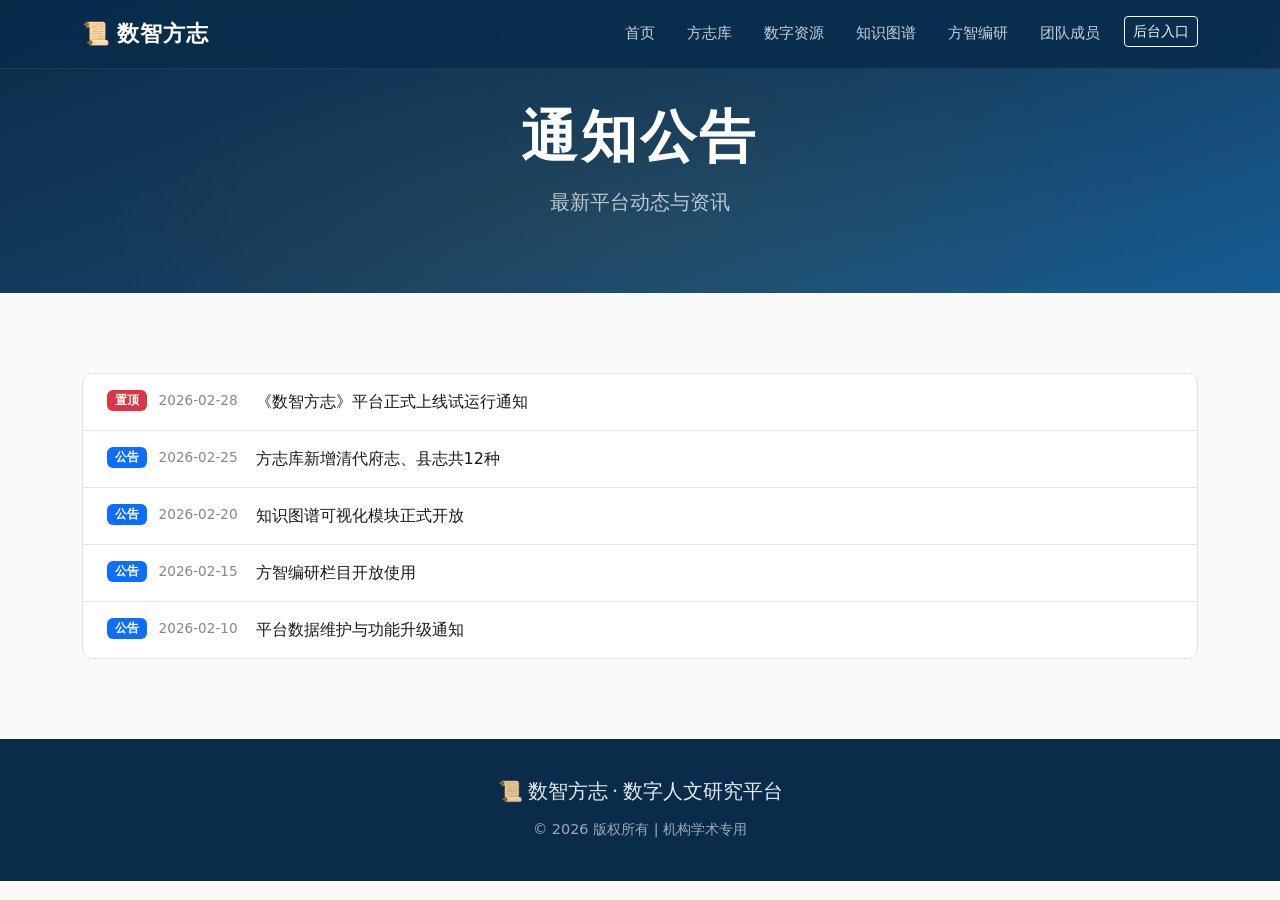
<file: notice.html>
<!DOCTYPE html>
<html lang="zh-CN">
<head>
    <meta charset="UTF-8">
    <meta name="viewport" content="width=device-width, initial-scale=1.0">
    <title>通知公告 - 数智方志</title>
    <link href="https://cdn.jsdelivr.net/npm/bootstrap@5.3.0/dist/css/bootstrap.min.css" rel="stylesheet">
    <link href="brand.css" rel="stylesheet">
    <script src="https://cdn.jsdelivr.net/npm/bootstrap@5.3.0/dist/js/bootstrap.bundle.min.js"></script>
    <style>
        html { scroll-behavior: smooth; }
        .section { padding: 80px 0; }
        .page-title { font-family: var(--font-serif); font-size: 2rem; font-weight: 700; margin-bottom: 40px; color: var(--brand-primary); text-align: center; position: relative; }
        .page-title::after { content:''; position:absolute; bottom:-8px; left:50%; transform:translateX(-50%); width:60px; height:3px; background:linear-gradient(90deg,var(--accent-gold),var(--accent-red)); border-radius:2px; }
        .notice-item {
            padding: 16px 24px; border-bottom: 1px solid var(--border-light);
            transition: all 0.2s ease; cursor: pointer;
            display: flex; align-items: flex-start; gap: 12px;
        }
        .notice-item:hover { background: var(--warm-ivory); }
        .notice-item:last-child { border-bottom: none; }
        .notice-item .date { color: var(--text-muted); font-size: 0.85rem; white-space: nowrap; min-width: 85px; }
        .notice-item .title { color: var(--text-primary); font-size: 1rem; }
        .notice-banner {
            position: relative;
            background: linear-gradient(160deg, #0A2C4A, #163E5F, #165D94);
            color: white; padding: 80px 0 60px; text-align: center; overflow: hidden;
        }
        .notice-banner::before {
            content:''; position:absolute; inset:0;
            background: radial-gradient(ellipse at 50% 80%, rgba(184,134,11,0.08) 0%, transparent 60%);
            pointer-events: none;
        }
    </style>
</head>
<body>

<!-- 导航栏 -->
<nav class="navbar navbar-expand-lg navbar-dark fixed-top brand-navbar">
    <div class="container">
        <a class="navbar-brand" href="index.html">📜 数智方志</a>
        <button class="navbar-toggler" type="button" data-bs-toggle="collapse" data-bs-target="#navMenu">
            <span class="navbar-toggler-icon"></span>
        </button>
        <div class="collapse navbar-collapse" id="navMenu">
            <ul class="navbar-nav ms-auto">
                <li class="nav-item"><a class="nav-link" href="index.html">首页</a></li>
                <li class="nav-item"><a class="nav-link" href="index.html#library">方志库</a></li>
                <li class="nav-item"><a class="nav-link" href="index.html#resources">数字资源</a></li>
                <li class="nav-item"><a class="nav-link" href="index.html#graph">知识图谱</a></li>
                <li class="nav-item"><a class="nav-link" href="index.html#research">方智编研</a></li>
                <li class="nav-item"><a class="nav-link" href="team.html">团队成员</a></li>
                <li class="nav-item">
                    <button class="btn btn-sm btn-outline-light ms-2" data-bs-toggle="modal" data-bs-target="#loginModal">后台入口</button>
                </li>
            </ul>
        </div>
    </div>
</nav>

<!-- 页面标题 -->
<section class="notice-banner">
    <div class="container pt-4" style="position:relative;z-index:1;">
        <h1 class="display-4 fw-bold" style="font-family:var(--font-display);letter-spacing:0.06em;">通知公告</h1>
        <p class="lead mt-3" style="color:rgba(255,255,255,0.7);">最新平台动态与资讯</p>
    </div>
</section>

<section class="section">
    <div class="container">
        <div class="card-content" style="padding: 0; overflow: hidden;">
            <div class="notice-item">
                <span class="badge bg-danger">置顶</span>
                <span class="date">2026-02-28</span>
                <span class="title">《数智方志》平台正式上线试运行通知</span>
            </div>
            <div class="notice-item">
                <span class="badge bg-primary">公告</span>
                <span class="date">2026-02-25</span>
                <span class="title">方志库新增清代府志、县志共12种</span>
            </div>
            <div class="notice-item">
                <span class="badge bg-primary">公告</span>
                <span class="date">2026-02-20</span>
                <span class="title">知识图谱可视化模块正式开放</span>
            </div>
            <div class="notice-item">
                <span class="badge bg-primary">公告</span>
                <span class="date">2026-02-15</span>
                <span class="title">方智编研栏目开放使用</span>
            </div>
            <div class="notice-item">
                <span class="badge bg-primary">公告</span>
                <span class="date">2026-02-10</span>
                <span class="title">平台数据维护与功能升级通知</span>
            </div>
        </div>
    </div>
</section>

<footer class="brand-footer">
    <div class="container text-center">
        <h5 style="font-family:var(--font-serif);color:rgba(255,255,255,0.9);">📜 数智方志 · 数字人文研究平台</h5>
        <p class="mt-3">© 2026 版权所有 | 机构学术专用</p>
    </div>
</footer>

<!-- 后台登录弹窗 -->
<div class="modal fade" id="loginModal" tabindex="-1">
    <div class="modal-dialog">
        <div class="modal-content" style="border-radius:var(--radius-lg);border:1px solid var(--border-warm);">
            <div class="modal-header" style="background:var(--warm-ivory);border-bottom:1px solid var(--border-warm);">
                <h5 class="modal-title" style="font-family:var(--font-serif);color:var(--brand-primary);">数智方志 · 后台管理登录</h5>
                <button type="button" class="btn-close" data-bs-dismiss="modal"></button>
            </div>
            <div class="modal-body">
                <div class="mb-3"><label>用户名</label><input type="text" class="form-control" placeholder="请输入管理员账号"></div>
                <div class="mb-3"><label>密码</label><input type="password" class="form-control" placeholder="请输入密码"></div>
            </div>
            <div class="modal-footer" style="border-top:1px solid var(--border-warm);">
                <button class="btn btn-brand-primary w-100">登录后台</button>
            </div>
        </div>
    </div>
</div>

</body>
</html>
</file>
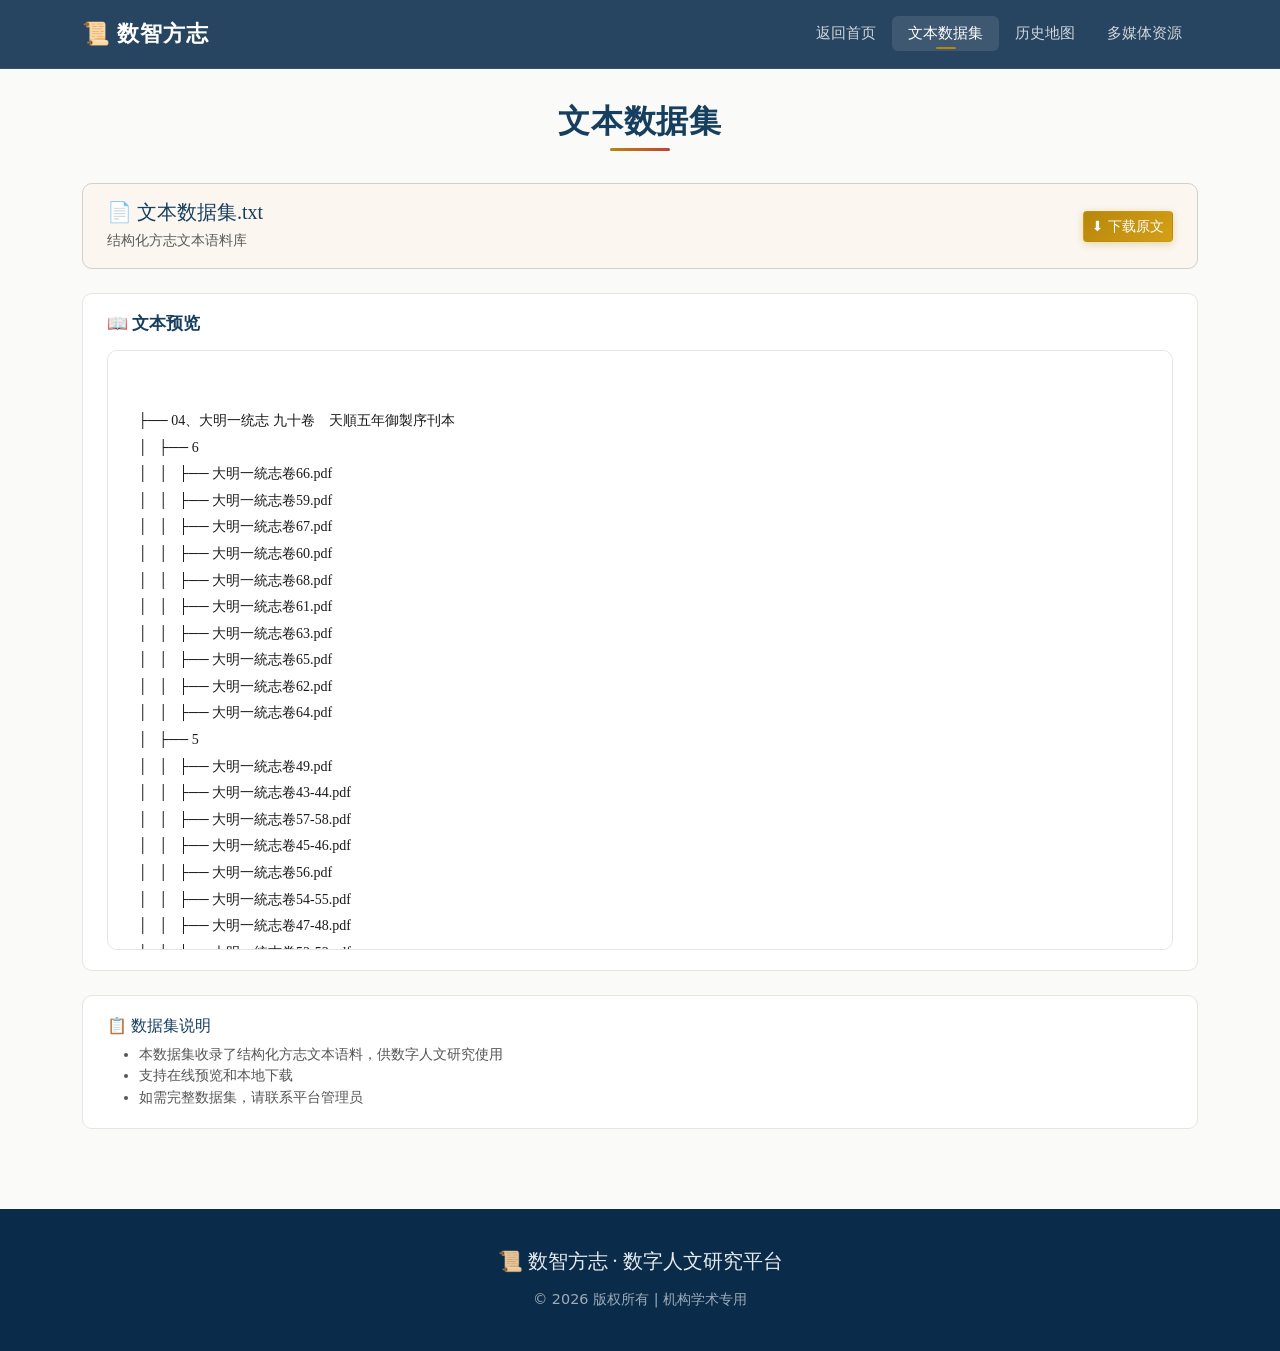
<file: texts.html>
<!DOCTYPE html>
<html lang="zh-CN">
<head>
    <meta charset="UTF-8">
    <meta name="viewport" content="width=device-width, initial-scale=1.0">
    <title>文本数据集 - 数智方志</title>
    <link href="https://cdn.jsdelivr.net/npm/bootstrap@5.3.0/dist/css/bootstrap.min.css" rel="stylesheet">
    <link href="brand.css" rel="stylesheet">
    <style>
        html { scroll-behavior: smooth; }
        .section { padding: 80px 0; }
        .page-title { font-family: var(--font-serif); font-size: 2rem; font-weight: 700; margin-bottom: 40px; color: var(--brand-primary); text-align: center; position: relative; }
        .page-title::after { content:''; position:absolute; bottom:-8px; left:50%; transform:translateX(-50%); width:60px; height:3px; background:linear-gradient(90deg,var(--accent-gold),var(--accent-red)); border-radius:2px; }
        .text-content {
            background: var(--bg-card);
            border-radius: var(--radius-md);
            padding: 30px;
            font-size: 14px; line-height: 1.9;
            max-height: 600px; overflow-y: auto;
            white-space: pre-wrap; word-wrap: break-word;
            font-family: "STSong","SimSun","KaiTi","楷体","宋体",serif;
            border: 1px solid var(--border-light);
        }
        .text-content::-webkit-scrollbar { width: 8px; }
        .text-content::-webkit-scrollbar-track { background: var(--border-light); border-radius: 4px; }
        .text-content::-webkit-scrollbar-thumb { background: #bbb; border-radius: 4px; }
        .text-content::-webkit-scrollbar-thumb:hover { background: #999; }
        .file-info {
            background: var(--warm-ivory);
            padding: 16px 24px;
            border-radius: var(--radius-md);
            margin-bottom: 24px;
            display: flex; justify-content: space-between; align-items: center;
            border: 1px solid var(--border-warm);
        }
        .file-info h5 { font-family: var(--font-serif); color: var(--brand-primary); }
        .loading { text-align: center; padding: 60px; color: var(--text-muted); }
        .loading-spinner {
            width: 40px; height: 40px;
            border: 4px solid var(--border-light);
            border-top: 4px solid var(--brand-primary);
            border-radius: 50%;
            animation: spin 1s linear infinite;
            margin: 0 auto 20px;
        }
        @keyframes spin { 0% { transform: rotate(0deg); } 100% { transform: rotate(360deg); } }
        .error-box {
            background: #fff5f5; border: 1px solid #fecaca;
            border-radius: var(--radius-md); padding: 24px;
            text-align: center; color: #c00;
        }
    </style>
</head>
<body>

<!-- 导航栏 -->
<nav class="navbar navbar-expand-lg navbar-dark fixed-top brand-navbar">
    <div class="container">
        <a class="navbar-brand" href="index.html">📜 数智方志</a>
        <button class="navbar-toggler" type="button" data-bs-toggle="collapse" data-bs-target="#navMenu">
            <span class="navbar-toggler-icon"></span>
        </button>
        <div class="collapse navbar-collapse" id="navMenu">
            <ul class="navbar-nav ms-auto">
                <li class="nav-item"><a class="nav-link" href="index.html">返回首页</a></li>
                <li class="nav-item"><a class="nav-link active" href="texts.html">文本数据集</a></li>
                <li class="nav-item"><a class="nav-link" href="maps.html">历史地图</a></li>
                <li class="nav-item"><a class="nav-link" href="media.html">多媒体资源</a></li>
            </ul>
        </div>
    </div>
</nav>

<section class="section" style="padding-top: 100px;">
    <div class="container">
        <h2 class="page-title">文本数据集</h2>

        <div class="file-info">
            <div>
                <h5 class="mb-1">📄 文本数据集.txt</h5>
                <small class="text-muted">结构化方志文本语料库</small>
            </div>
            <a href="./文本数据集.txt" download class="btn btn-brand-gold btn-sm">⬇️ 下载原文</a>
        </div>

        <div class="card-content">
            <h6 class="content-label mb-3">📖 文本预览</h6>
            <div id="contentArea">
                <div class="loading">
                    <div class="loading-spinner"></div>
                    <p>正在加载文本内容...</p>
                </div>
            </div>
        </div>

        <div class="card-content mt-4">
            <h6 style="font-family:var(--font-serif);color:var(--brand-primary);">📋 数据集说明</h6>
            <ul class="mb-0 mt-2" style="font-size:0.9rem;color:var(--text-secondary);">
                <li>本数据集收录了结构化方志文本语料，供数字人文研究使用</li>
                <li>支持在线预览和本地下载</li>
                <li>如需完整数据集，请联系平台管理员</li>
            </ul>
        </div>
    </div>
</section>

<footer class="brand-footer">
    <div class="container text-center">
        <h5 style="font-family:var(--font-serif);color:rgba(255,255,255,0.9);">📜 数智方志 · 数字人文研究平台</h5>
        <p class="mt-3">© 2026 版权所有 | 机构学术专用</p>
    </div>
</footer>

<script>
async function loadTextContent() {
    const contentArea = document.getElementById('contentArea');
    try {
        const res = await fetch('./文本数据集.txt');
        if (!res.ok) throw new Error('无法加载文本文件');
        const text = await res.text();
        const maxPreview = 50000;
        const displayText = text.length > maxPreview
            ? text.substring(0, maxPreview) + '\n\n... [内容过长，已截断预览，下载完整文件查看全部内容] ...'
            : text;
        contentArea.innerHTML = `<div class="text-content">${escapeHtml(displayText)}</div>`;
    } catch (e) {
        console.error('加载失败:', e);
        contentArea.innerHTML = `<div class="error-box"><p>⚠️ 加载文本失败</p><small>${e.message}</small></div>`;
    }
}
function escapeHtml(text) {
    if (!text) return '';
    const div = document.createElement('div');
    div.textContent = text;
    return div.innerHTML;
}
loadTextContent();
</script>
</body>
</html>
</file>
<file: brand.css>
/* ============================================================
   数智方志 · 新中式数字美学品牌体系
   Brand System for Digital Humanities Platform
   ============================================================ */

/* ---- CSS 自定义属性（设计令牌） ---- */
:root {
  /* 主色系 - 深蓝 */
  --brand-deep:    #0A2C4A;
  --brand-primary: #163E5F;
  --brand-mid:     #165D94;
  --brand-light:   #1A7FBF;
  --brand-sky:     #E8F4FD;

  /* 暖色辅助 */
  --warm-paper:    #F5F0E8;  /* 宣纸米白 */
  --warm-ivory:    #FBF7F0;  /* 浅宣纸 */
  --warm-dark:     #E8DDD0;  /* 深宣纸 */

  /* 点缀色 */
  --accent-red:    #C44233;  /* 朱砂红 */
  --accent-gold:   #B8860B;  /* 古铜金 */
  --accent-jade:   #5B8C5A;  /* 青玉色 */

  /* 中性色 */
  --text-primary:   #1A1A1A;
  --text-secondary: #555555;
  --text-muted:     #888888;
  --border-light:   #E8E4DF;
  --border-warm:    #D5CFC6;
  --bg-page:        #FAFAF8;
  --bg-card:        #FFFFFF;

  /* 阴影 */
  --shadow-sm:    0 1px 3px rgba(10,44,74,0.06);
  --shadow-md:    0 4px 12px rgba(10,44,74,0.08);
  --shadow-lg:    0 8px 30px rgba(10,44,74,0.12);
  --shadow-glow:  0 0 20px rgba(22,93,148,0.12);

  /* 圆角 */
  --radius-sm:    6px;
  --radius-md:    10px;
  --radius-lg:    16px;
  --radius-xl:    24px;

  /* 字体 */
  --font-serif:   'Noto Serif SC', 'Source Han Serif SC', 'STSong', 'SimSun', 'KaiTi', '楷体', serif;
  --font-sans:    'PingFang SC', 'Microsoft YaHei', 'Hiragino Sans GB', system-ui, -apple-system, sans-serif;
  --font-display: 'Noto Serif SC', 'Source Han Serif SC', 'STZhongsong', '华文中宋', 'SimSun', serif;

  /* 过渡 */
  --transition-fast: 0.15s ease;
  --transition-base: 0.3s ease;
  --transition-slow: 0.5s cubic-bezier(0.25, 0.46, 0.45, 0.94);
}

/* ---- 全局基础 ---- */
*, *::before, *::after {
  box-sizing: border-box;
}

body {
  font-family: var(--font-sans);
  color: var(--text-primary);
  background: var(--bg-page);
  -webkit-font-smoothing: antialiased;
  -moz-osx-font-smoothing: grayscale;
}

/* ---- 标题字体 ---- */
h1, h2, h3, .brand-heading, .section-title, .hero-title {
  font-family: var(--font-serif);
  font-weight: 700;
  letter-spacing: 0.02em;
}

h1 { font-size: 2.5rem; line-height: 1.3; }
h2 { font-size: 2rem; line-height: 1.35; }
h3 { font-size: 1.5rem; line-height: 1.4; }

.section-title {
  font-size: 2rem;
  color: var(--brand-primary);
  position: relative;
  display: inline-block;
  margin-bottom: 2rem;
}

.section-title::after {
  content: '';
  position: absolute;
  bottom: -8px;
  left: 0;
  width: 60px;
  height: 3px;
  background: linear-gradient(90deg, var(--accent-gold), var(--accent-red));
  border-radius: 2px;
}

/* ---- 品牌导航栏 ---- */
.brand-navbar {
  background: rgba(10, 44, 74, 0.88);
  backdrop-filter: blur(16px) saturate(120%);
  -webkit-backdrop-filter: blur(16px) saturate(120%);
  border-bottom: 1px solid rgba(255,255,255,0.08);
  transition: all var(--transition-base);
  padding: 12px 0;
}

.brand-navbar.scrolled {
  background: rgba(10, 44, 74, 0.95);
  box-shadow: var(--shadow-md);
  padding: 8px 0;
}

.brand-navbar .navbar-brand {
  font-family: var(--font-serif);
  font-size: 1.4rem;
  font-weight: 700;
  color: #fff !important;
  letter-spacing: 0.04em;
}

.brand-navbar .navbar-brand img {
  height: 32px;
  margin-right: 8px;
}

.brand-navbar .nav-link {
  color: rgba(255,255,255,0.78) !important;
  font-family: var(--font-sans);
  font-size: 0.95rem;
  padding: 6px 16px !important;
  border-radius: var(--radius-sm);
  transition: all var(--transition-fast);
  position: relative;
}

.brand-navbar .nav-link:hover,
.brand-navbar .nav-link.active {
  color: #fff !important;
  background: rgba(255,255,255,0.1);
}

.brand-navbar .nav-link.active::after {
  content: '';
  position: absolute;
  bottom: 2px;
  left: 50%;
  transform: translateX(-50%);
  width: 20px;
  height: 2px;
  background: var(--accent-gold);
  border-radius: 1px;
}

/* ---- 卡片系统 ---- */

/* 一级卡片 - 核心功能入口 */
.card-primary {
  background: var(--bg-card);
  border: none;
  border-radius: var(--radius-lg);
  box-shadow: var(--shadow-md);
  padding: 32px 28px;
  transition: all var(--transition-slow);
  position: relative;
  overflow: hidden;
  cursor: pointer;
}

.card-primary::before {
  content: '';
  position: absolute;
  top: 0;
  left: 0;
  right: 0;
  height: 4px;
  background: linear-gradient(90deg, var(--brand-primary), var(--accent-gold));
  transform: scaleX(0);
  transition: transform var(--transition-base);
}

.card-primary:hover {
  transform: translateY(-6px);
  box-shadow: var(--shadow-lg), var(--shadow-glow);
}

.card-primary:hover::before {
  transform: scaleX(1);
}

.card-primary .card-icon {
  width: 56px;
  height: 56px;
  border-radius: var(--radius-md);
  background: linear-gradient(135deg, var(--brand-primary), var(--brand-mid));
  display: flex;
  align-items: center;
  justify-content: center;
  font-size: 1.5rem;
  color: #fff;
  margin-bottom: 16px;
  transition: transform var(--transition-base);
}

.card-primary:hover .card-icon {
  transform: scale(1.08);
}

.card-primary .card-title {
  font-family: var(--font-serif);
  font-size: 1.25rem;
  font-weight: 700;
  color: var(--brand-deep);
  margin-bottom: 8px;
}

.card-primary .card-text {
  color: var(--text-secondary);
  font-size: 0.95rem;
  line-height: 1.6;
}

/* 二级卡片 - 内容列表 */
.card-content {
  background: var(--bg-card);
  border: 1px solid var(--border-light);
  border-radius: var(--radius-md);
  padding: 20px 24px;
  transition: all var(--transition-base);
  position: relative;
}

.card-content:hover {
  border-color: var(--border-warm);
  box-shadow: var(--shadow-md);
  background: var(--warm-ivory);
}

.card-content .content-label {
  font-family: var(--font-serif);
  font-size: 1.05rem;
  font-weight: 600;
  color: var(--brand-primary);
}

.card-content .content-meta {
  font-size: 0.85rem;
  color: var(--text-muted);
  margin-top: 4px;
}

/* 三级卡片 - 辅助信息 */
.card-minor {
  background: transparent;
  border: 1px dashed var(--border-light);
  border-radius: var(--radius-sm);
  padding: 14px 18px;
  transition: all var(--transition-fast);
  font-size: 0.9rem;
  color: var(--text-secondary);
}

.card-minor:hover {
  border-color: var(--accent-gold);
  background: rgba(184,134,11,0.04);
}

/* 文献卡片 - 古籍样式 */
.card-ancient {
  background: linear-gradient(135deg, var(--warm-ivory), var(--warm-paper));
  border: 1px solid var(--border-warm);
  border-radius: var(--radius-sm);
  padding: 24px;
  position: relative;
  transition: all var(--transition-base);
  box-shadow: var(--shadow-sm);
}

.card-ancient::before {
  content: '《';
  position: absolute;
  top: 12px;
  left: 14px;
  font-family: var(--font-serif);
  font-size: 2rem;
  color: var(--accent-red);
  opacity: 0.5;
  pointer-events: none;
}

.card-ancient::after {
  content: '》';
  position: absolute;
  bottom: 12px;
  right: 14px;
  font-family: var(--font-serif);
  font-size: 2rem;
  color: var(--accent-red);
  opacity: 0.5;
  pointer-events: none;
}

.card-ancient:hover {
  border-color: var(--accent-gold);
  box-shadow: var(--shadow-md);
  transform: translateY(-2px);
}

.card-ancient .ancient-title {
  font-family: var(--font-serif);
  font-size: 1.1rem;
  font-weight: 700;
  color: var(--brand-deep);
  padding: 0 28px;
  text-align: center;
}

.card-ancient .ancient-era {
  text-align: center;
  font-size: 0.85rem;
  color: var(--text-muted);
  margin-top: 8px;
  letter-spacing: 0.1em;
}

/* ---- 按钮系统 ---- */
.btn-brand {
  font-family: var(--font-sans);
  font-weight: 600;
  padding: 10px 28px;
  border-radius: var(--radius-md);
  border: none;
  transition: all var(--transition-base);
  letter-spacing: 0.02em;
}

.btn-brand-primary {
  background: linear-gradient(135deg, var(--brand-primary), var(--brand-mid));
  color: #fff;
  box-shadow: 0 2px 8px rgba(22,61,95,0.3);
}

.btn-brand-primary:hover {
  background: linear-gradient(135deg, var(--brand-deep), var(--brand-primary));
  color: #fff;
  transform: translateY(-1px);
  box-shadow: 0 4px 16px rgba(22,61,95,0.4);
}

.btn-brand-outline {
  background: transparent;
  color: var(--brand-primary);
  border: 2px solid var(--brand-primary);
}

.btn-brand-outline:hover {
  background: var(--brand-primary);
  color: #fff;
  transform: translateY(-1px);
}

.btn-brand-gold {
  background: linear-gradient(135deg, var(--accent-gold), #D4A017);
  color: #fff;
  box-shadow: 0 2px 8px rgba(184,134,11,0.3);
}

.btn-brand-gold:hover {
  color: #fff;
  transform: translateY(-1px);
  box-shadow: 0 4px 16px rgba(184,134,11,0.4);
}

/* ---- 古籍纹样装饰 ---- */
.ornament-hr {
  height: 1px;
  background: linear-gradient(90deg, transparent, var(--border-warm), var(--accent-gold), var(--border-warm), transparent);
  border: none;
  margin: 2rem 0;
}

.ornament-corner {
  position: relative;
}

.ornament-corner::before {
  content: '';
  position: absolute;
  top: 12px;
  left: 12px;
  width: 24px;
  height: 24px;
  border-top: 2px solid var(--accent-gold);
  border-left: 2px solid var(--accent-gold);
  opacity: 0.4;
  pointer-events: none;
}

.ornament-corner::after {
  content: '';
  position: absolute;
  bottom: 12px;
  right: 12px;
  width: 24px;
  height: 24px;
  border-bottom: 2px solid var(--accent-gold);
  border-right: 2px solid var(--accent-gold);
  opacity: 0.4;
  pointer-events: none;
}

/* ---- 跑马灯公告 ---- */
.notice-marquee {
  background: linear-gradient(135deg, var(--warm-ivory), var(--warm-paper));
  border-bottom: 1px solid var(--border-warm);
  padding: 8px 0;
  font-size: 0.9rem;
  color: var(--text-secondary);
  position: relative;
  overflow: hidden;
}

.notice-marquee .marquee-label {
  display: inline-flex;
  align-items: center;
  gap: 6px;
  background: var(--accent-red);
  color: #fff;
  padding: 2px 12px;
  border-radius: 12px;
  font-size: 0.8rem;
  font-weight: 600;
  margin-right: 12px;
  flex-shrink: 0;
}

.notice-marquee .marquee-content {
  display: inline-block;
  white-space: nowrap;
  animation: marquee-scroll 25s linear infinite;
}

.notice-marquee .marquee-close {
  position: absolute;
  right: 16px;
  top: 50%;
  transform: translateY(-50%);
  color: var(--text-muted);
  cursor: pointer;
  font-size: 1.2rem;
  border: none;
  background: none;
  z-index: 2;
}

.notice-marquee .marquee-close:hover {
  color: var(--accent-red);
}

@keyframes marquee-scroll {
  0% { transform: translateX(0); }
  100% { transform: translateX(-50%); }
}

/* ---- Banner 区域 ---- */
.hero-banner {
  position: relative;
  min-height: 80vh;
  background: linear-gradient(160deg, #0A2C4A 0%, #163E5F 30%, #165D94 100%);
  overflow: hidden;
  display: flex;
  align-items: center;
}

/* 纹理叠加层 */
.hero-banner .banner-texture {
  position: absolute;
  inset: 0;
  background:
    radial-gradient(ellipse at 20% 80%, rgba(184,134,11,0.08) 0%, transparent 50%),
    radial-gradient(ellipse at 80% 20%, rgba(196,66,51,0.06) 0%, transparent 50%),
    repeating-linear-gradient(
      0deg,
      transparent,
      transparent 3px,
      rgba(255,255,255,0.015) 3px,
      rgba(255,255,255,0.015) 4px
    );
  pointer-events: none;
}

/* 粒子飘动 */
.hero-banner .particles-layer {
  position: absolute;
  inset: 0;
  pointer-events: none;
}

.hero-banner .particle {
  position: absolute;
  width: 3px;
  height: 3px;
  background: rgba(255,255,255,0.5);
  border-radius: 50%;
  animation: float-up var(--dur) linear infinite;
  opacity: 0;
}

@keyframes float-up {
  0%   { transform: translateY(100vh) scale(0); opacity: 0; }
  10%  { opacity: 0.7; }
  90%  { opacity: 0.1; }
  100% { transform: translateY(-10vh) scale(1.2); opacity: 0; }
}

/* Banner 内容 */
.hero-banner .hero-content {
  position: relative;
  z-index: 2;
  text-align: center;
  max-width: 780px;
  margin: 0 auto;
  padding: 0 20px;
}

.hero-banner .hero-main-title {
  font-family: var(--font-display);
  font-size: 3.5rem;
  font-weight: 700;
  color: #fff;
  line-height: 1.3;
  margin-bottom: 20px;
  letter-spacing: 0.05em;
  text-shadow: 0 2px 20px rgba(0,0,0,0.3);
}

.hero-banner .hero-sub-title {
  font-family: var(--font-serif);
  font-size: 1.3rem;
  color: rgba(255,255,255,0.78);
  line-height: 1.7;
  margin-bottom: 36px;
  font-weight: 400;
}

.hero-banner .hero-actions {
  display: flex;
  gap: 16px;
  justify-content: center;
  flex-wrap: wrap;
}

.hero-banner .hero-scroll-hint {
  position: absolute;
  bottom: 32px;
  left: 50%;
  transform: translateX(-50%);
  color: rgba(255,255,255,0.4);
  font-size: 0.85rem;
  animation: bounce-down 2s ease infinite;
}

@keyframes bounce-down {
  0%, 100% { transform: translateX(-50%) translateY(0); }
  50% { transform: translateX(-50%) translateY(8px); }
}

/* ---- 知识图谱（暗色区块） ---- */
.kg-section {
  background: linear-gradient(180deg, #0F1923, #162230);
  padding: 80px 0;
  position: relative;
}

.kg-section .kg-title {
  font-family: var(--font-serif);
  font-size: 2rem;
  color: #fff;
  margin-bottom: 1.5rem;
  text-align: center;
}

.kg-section .kg-subtitle {
  color: rgba(255,255,255,0.6);
  text-align: center;
  margin-bottom: 3rem;
  font-size: 1rem;
}

.kg-container {
  background: rgba(255,255,255,0.04);
  border: 1px solid rgba(255,255,255,0.08);
  border-radius: var(--radius-lg);
  padding: 28px 20px;
  transition: all var(--transition-base);
  position: relative;
  overflow: hidden;
}

.kg-container:hover {
  border-color: rgba(255,255,255,0.15);
  background: rgba(255,255,255,0.06);
  box-shadow: 0 0 30px rgba(22,93,148,0.08);
}

.kg-container .kg-label {
  font-family: var(--font-serif);
  font-size: 1.1rem;
  color: rgba(255,255,255,0.85);
  text-align: center;
  margin-bottom: 16px;
  letter-spacing: 0.04em;
}

/* 图谱节点色彩体系（精简至4色） */
.kg-node-primary   { fill: #4A90D9; }  /* 主色-核心人物/事件 */
.kg-node-secondary { fill: #7EB8E0; }  /* 辅色-次要实体 */
.kg-node-tertiary  { fill: #C5A55A; }  /* 古籍/文献 */
.kg-node-neutral   { fill: #8899A6; }  /* 地理/位置 */

/* 连线 */
.kg-edge-primary   { stroke: rgba(74,144,217,0.5); }
.kg-edge-secondary { stroke: rgba(126,184,224,0.35); }
.kg-edge-tertiary  { stroke: rgba(197,165,90,0.35); }

/* 图谱节点 hover */
.kg-node {
  cursor: pointer;
  transition: all 0.3s ease;
}

.kg-node:hover {
  filter: brightness(1.3);
  transform: scale(1.3);
  transform-origin: center;
}

.kg-node:hover + .kg-node-label,
.kg-node-label:hover {
  opacity: 1 !important;
}

.kg-node-label {
  font-family: var(--font-sans);
  font-size: 11px;
  fill: rgba(255,255,255,0.7);
  pointer-events: none;
  transition: opacity 0.3s ease;
}

/* ---- Footer ---- */
.brand-footer {
  background: var(--brand-deep);
  color: rgba(255,255,255,0.6);
  padding: 40px 0 24px;
  font-size: 0.9rem;
}

.brand-footer a {
  color: rgba(255,255,255,0.75);
  text-decoration: none;
}

.brand-footer a:hover {
  color: var(--accent-gold);
}

/* ---- 响应式 ---- */
@media (max-width: 768px) {
  .hero-banner .hero-main-title {
    font-size: 2rem;
  }
  .hero-banner .hero-sub-title {
    font-size: 1rem;
  }
  .section-title {
    font-size: 1.5rem;
  }
  .card-primary {
    padding: 24px 20px;
  }
  .kg-section {
    padding: 50px 0;
  }
}

/* ---- 空状态 ---- */
.empty-state {
  text-align: center;
  padding: 60px 20px;
}

.empty-state .empty-icon {
  font-size: 3rem;
  margin-bottom: 16px;
  opacity: 0.3;
}

.empty-state .empty-text {
  font-family: var(--font-serif);
  font-size: 1.1rem;
  color: var(--text-muted);
}

.empty-state .empty-hint {
  font-size: 0.9rem;
  color: var(--text-muted);
  margin-top: 8px;
}

/* ---- 统计卡片 ---- */
.stat-card {
  background: var(--bg-card);
  border-radius: var(--radius-md);
  border: 1px solid var(--border-light);
  padding: 24px;
  position: relative;
  overflow: hidden;
  transition: all var(--transition-base);
}

.stat-card::after {
  content: '';
  position: absolute;
  top: 0;
  right: 0;
  width: 80px;
  height: 80px;
  border-radius: 0 0 0 80px;
  opacity: 0.12;
  pointer-events: none;
}

.stat-card.stat-level-1::after { background: var(--brand-primary); }
.stat-card.stat-level-2::after { background: var(--brand-mid); }
.stat-card.stat-level-3::after { background: var(--brand-light); }
.stat-card.stat-level-4::after { background: var(--accent-gold); }

.stat-card:hover {
  transform: translateY(-2px);
  box-shadow: var(--shadow-md);
}

.stat-card .stat-value {
  font-family: var(--font-serif);
  font-size: 2.2rem;
  font-weight: 700;
  color: var(--brand-deep);
}

.stat-card .stat-label {
  font-size: 0.9rem;
  color: var(--text-secondary);
  margin-top: 6px;
}

/* ---- 视频播放器风格化 ---- */
.video-card {
  background: linear-gradient(180deg, #1A1A1A, #0D0D0D);
  border-radius: var(--radius-lg);
  overflow: hidden;
  border: 1px solid rgba(255,255,255,0.06);
}

.video-card .video-title-bar {
  padding: 12px 20px;
  border-bottom: 1px solid rgba(255,255,255,0.06);
  display: flex;
  align-items: center;
  gap: 10px;
}

.video-card .video-title-bar .film-icon {
  color: var(--accent-gold);
  font-size: 1rem;
}

.video-card .video-title-bar span {
  font-family: var(--font-serif);
  font-size: 1rem;
  color: rgba(255,255,255,0.85);
}
</file>
